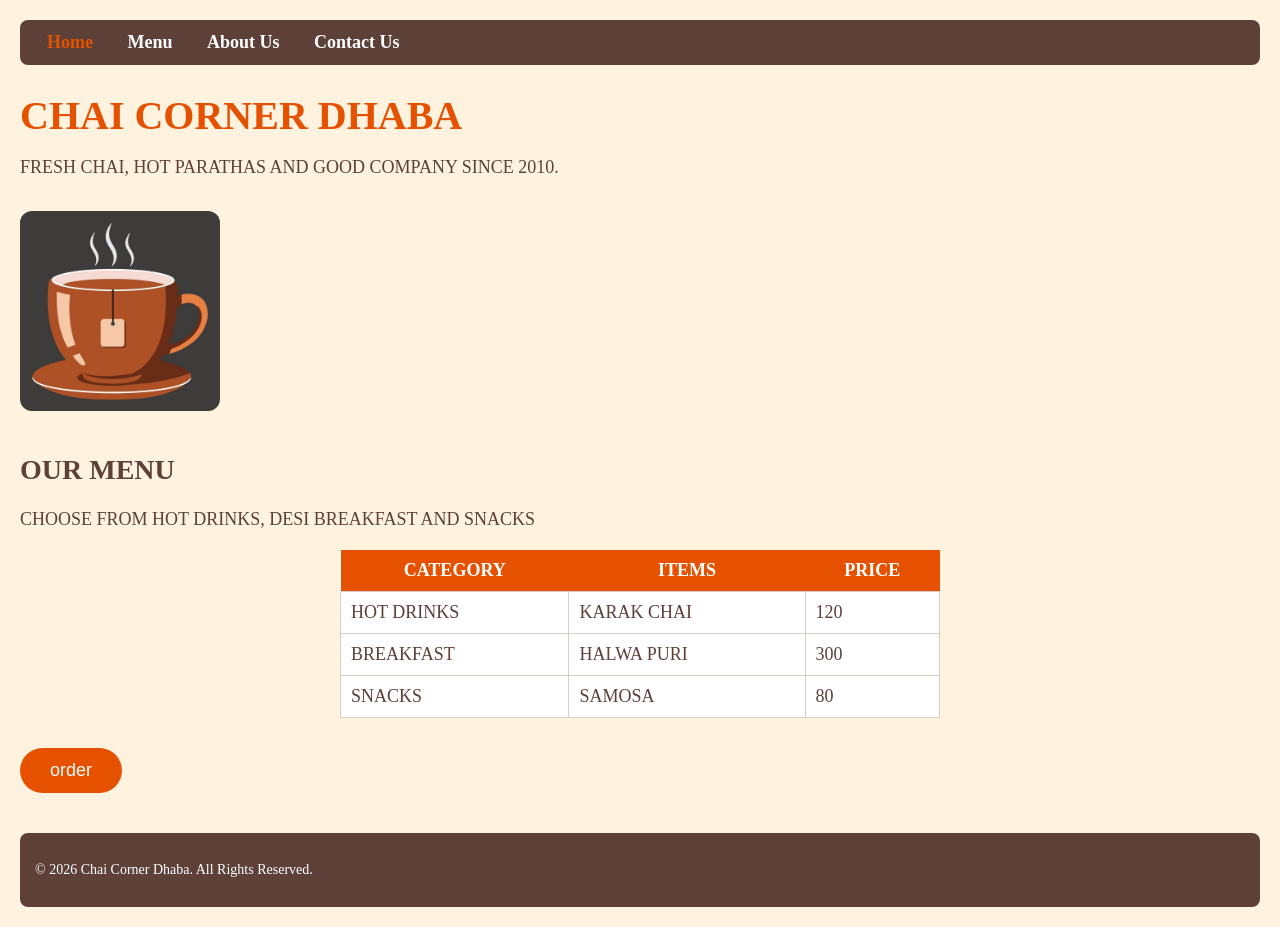
<file: index.html>
<!DOCTYPE html>
<html>
<head>
<title>CHAI CORNER DHABA</title>
<link rel="stylesheet" href="style.css">
</head>
<body>

    <!-- NAVIGATION BAR -->
    <nav class="navbar">
        <a href="index.html" class="active">Home</a>
        <a href="menu.html">Menu</a>
        <a href="about.html">About Us</a>
        <a href="contact.html">Contact Us</a>
    </nav>

<h1>CHAI CORNER DHABA</h1>
<p class="tagline">FRESH CHAI, HOT PARATHAS AND GOOD COMPANY SINCE 2010.</p>
<img src="image of chai.jpg" alt="a steaming cup of chai">
<h2>OUR MENU</h2>
<p>CHOOSE FROM HOT DRINKS, DESI BREAKFAST AND SNACKS</p>
<table>
    <tr>
    <th>CATEGORY</th>
    <th>ITEMS</th>
    <th>PRICE</th>
    </tr>
    <tr>
    <td>HOT DRINKS</td>
    <td>KARAK CHAI</td>
    <td>120</td>
    </tr>
    <tr>
    <td>BREAKFAST</td>
    <td>HALWA PURI</td>
    <td>300</td>
    </tr>
    <tr>
    <td>SNACKS</td>
    <td>SAMOSA</td>
    <td>80</td>
    </tr>
</table>
    <button onclick="orderchai()">order</button>

    <!-- FOOTER -->
    <footer>
        <p>&copy; 2026 Chai Corner Dhaba. All Rights Reserved.</p>
    </footer>

    <script>
        function orderchai(){
            console.log("ORDER BUTTON WAS CLICKED");
            window.alert("ORDER CONFIRMED! YOUR ORDER WILL ARRIVE SOON");
        }
    </script>

</body>
</html>
</file>
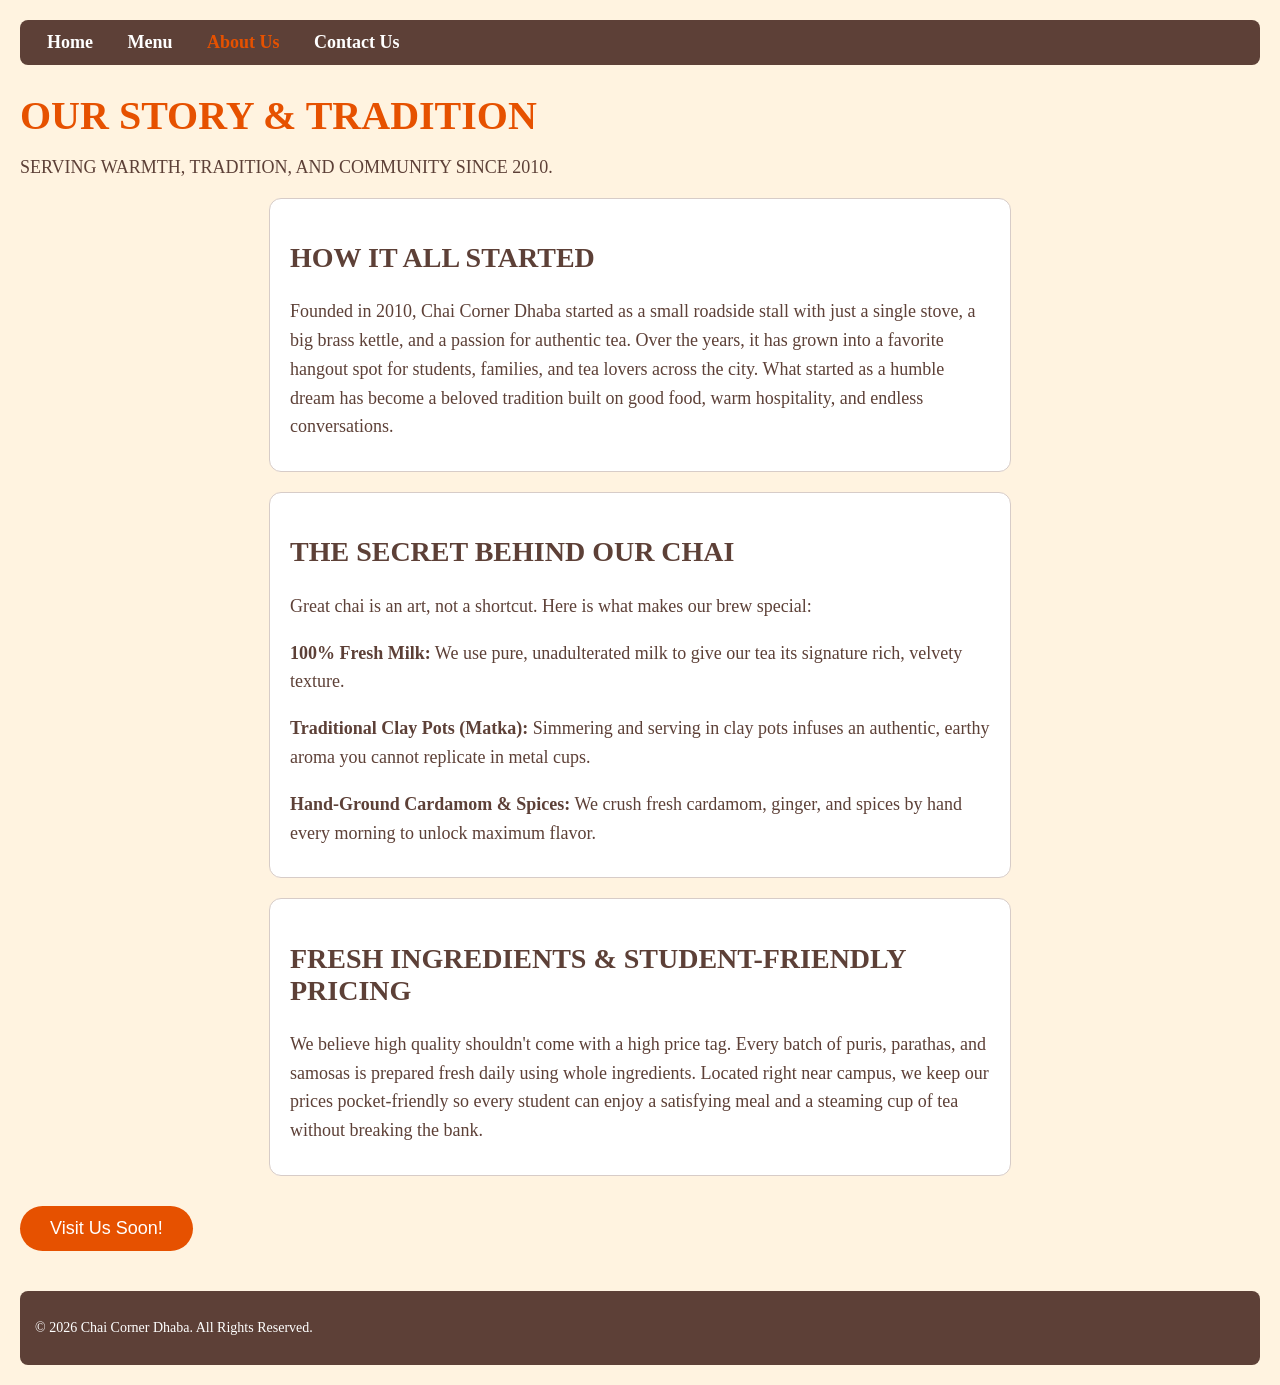
<file: about.html>
<!DOCTYPE html>
<html>
<head>
    <title>About Us - CHAI CORNER DHABA</title>
    <link rel="stylesheet" href="style.css">
</head>
<body>

    <!-- NAVIGATION BAR -->
    <nav class="navbar">
        <a href="index.html">Home</a>
        <a href="menu.html">Menu</a>
        <a href="about.html" class="active">About Us</a>
        <a href="contact.html">Contact Us</a>
    </nav>

    <h1>OUR STORY & TRADITION</h1>
    <p class="tagline">SERVING WARMTH, TRADITION, AND COMMUNITY SINCE 2010.</p>

    <!-- OUR STORY SECTION -->
    <div class="content-box">
        <h2>HOW IT ALL STARTED</h2>
        <p>Founded in 2010, Chai Corner Dhaba started as a small roadside stall with just a single stove, a big brass kettle, and a passion for authentic tea. Over the years, it has grown into a favorite hangout spot for students, families, and tea lovers across the city. What started as a humble dream has become a beloved tradition built on good food, warm hospitality, and endless conversations.</p>
    </div>

    <!-- THE SECRET BEHIND OUR CHAI -->
    <div class="content-box">
        <h2>THE SECRET BEHIND OUR CHAI</h2>
        <p>Great chai is an art, not a shortcut. Here is what makes our brew special:</p>
        <p><strong>100% Fresh Milk:</strong> We use pure, unadulterated milk to give our tea its signature rich, velvety texture.</p>
        <p><strong>Traditional Clay Pots (Matka):</strong> Simmering and serving in clay pots infuses an authentic, earthy aroma you cannot replicate in metal cups.</p>
        <p><strong>Hand-Ground Cardamom & Spices:</strong> We crush fresh cardamom, ginger, and spices by hand every morning to unlock maximum flavor.</p>
    </div>

    <!-- FRESH INGREDIENTS & STUDENT PRICING -->
    <div class="content-box">
        <h2>FRESH INGREDIENTS & STUDENT-FRIENDLY PRICING</h2>
        <p>We believe high quality shouldn't come with a high price tag. Every batch of puris, parathas, and samosas is prepared fresh daily using whole ingredients. Located right near campus, we keep our prices pocket-friendly so every student can enjoy a satisfying meal and a steaming cup of tea without breaking the bank.</p>
    </div>

    <!-- THANK YOU BUTTON -->
    <button onclick="thankVisitor()">Visit Us Soon!</button>

    <!-- FOOTER -->
    <footer>
        <p>&copy; 2026 Chai Corner Dhaba. All Rights Reserved.</p>
    </footer>

    <script>
        function thankVisitor() {
            window.alert("Thanks for visiting!");
        }
    </script>

</body>
</html>
</file>
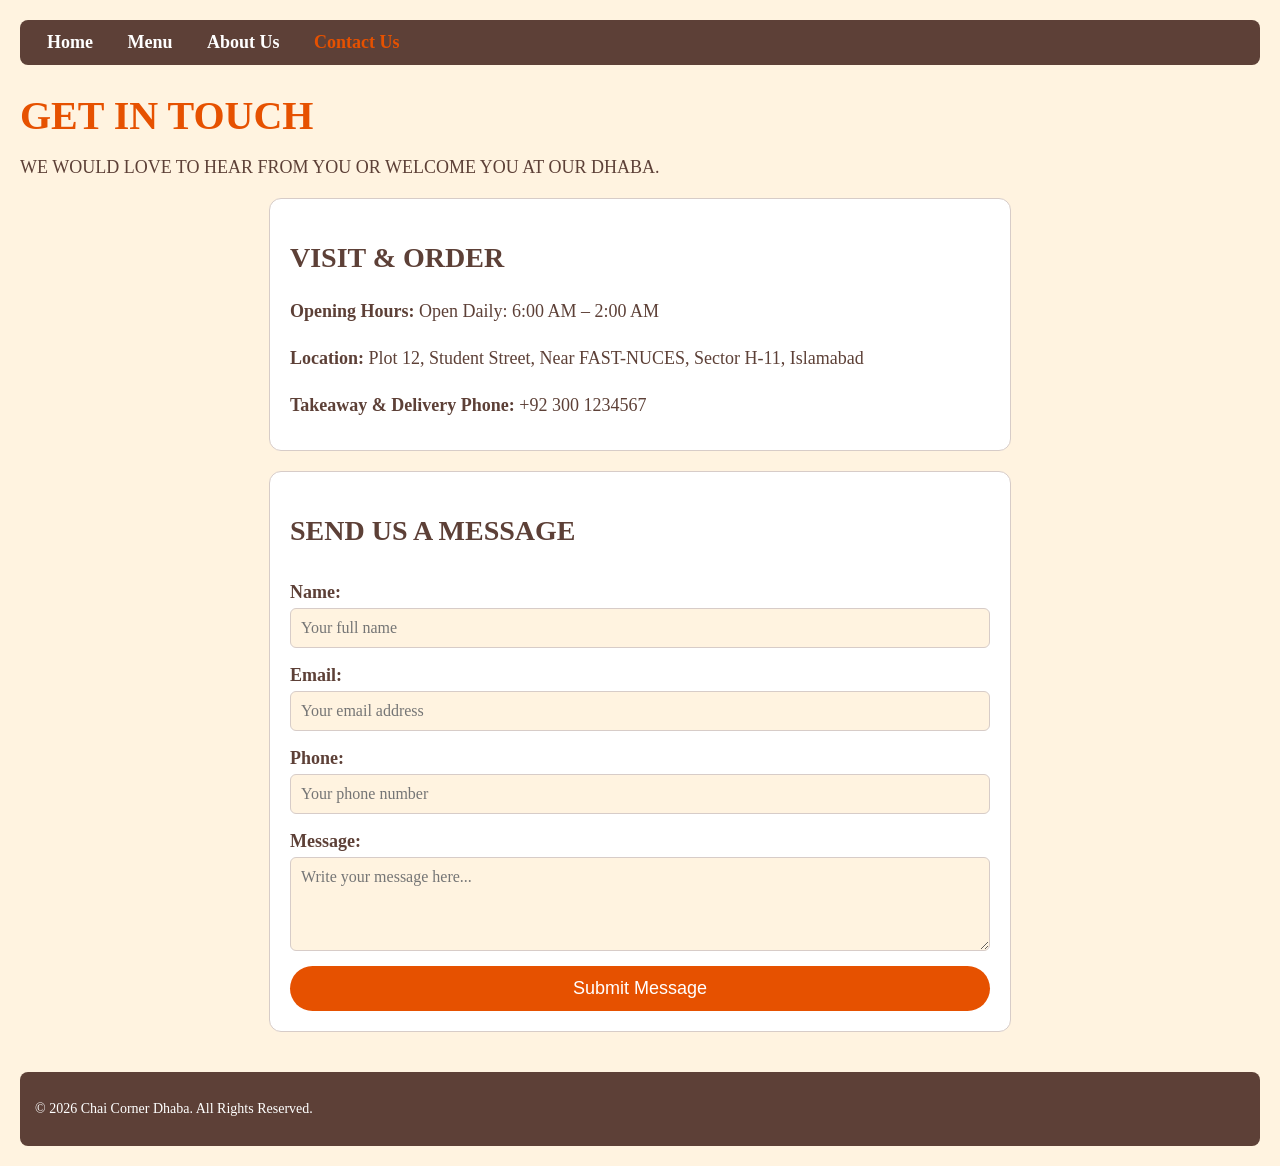
<file: contact.html>
<!DOCTYPE html>
<html>
<head>
    <title>Contact Us - CHAI CORNER DHABA</title>
    <link rel="stylesheet" href="style.css">
</head>
<body>

    <!-- NAVIGATION BAR -->
    <nav class="navbar">
        <a href="index.html">Home</a>
        <a href="menu.html">Menu</a>
        <a href="about.html">About Us</a>
        <a href="contact.html" class="active">Contact Us</a>
    </nav>

    <h1>GET IN TOUCH</h1>
    <p class="tagline">WE WOULD LOVE TO HEAR FROM YOU OR WELCOME YOU AT OUR DHABA.</p>

    <!-- INFORMATION BOX -->
    <div class="content-box">
        <h2>VISIT & ORDER</h2>
        <p><strong>Opening Hours:</strong> Open Daily: 6:00 AM – 2:00 AM</p>
        <p><strong>Location:</strong> Plot 12, Student Street, Near FAST-NUCES, Sector H-11, Islamabad</p>
        <p><strong>Takeaway & Delivery Phone:</strong> +92 300 1234567</p>
    </div>

    <!-- CONTACT FORM -->
    <div class="content-box">
        <h2>SEND US A MESSAGE</h2>
        <form onsubmit="submitForm(event)">
            <label for="name">Name:</label>
            <input type="text" id="name" required placeholder="Your full name">

            <label for="email">Email:</label>
            <input type="email" id="email" required placeholder="Your email address">

            <label for="phone">Phone:</label>
            <input type="tel" id="phone" placeholder="Your phone number">

            <label for="message">Message:</label>
            <textarea id="message" rows="4" required placeholder="Write your message here..."></textarea>

            <button type="submit">Submit Message</button>
        </form>
    </div>

    <!-- FOOTER -->
    <footer>
        <p>&copy; 2026 Chai Corner Dhaba. All Rights Reserved.</p>
    </footer>

    <script>
        function submitForm(event) {
            event.preventDefault(); // Stops the page from reloading
            window.alert("Thank you for your message!");
            document.querySelector("form").reset(); // Clears form fields
        }
    </script>

</body>
</html>
</file>
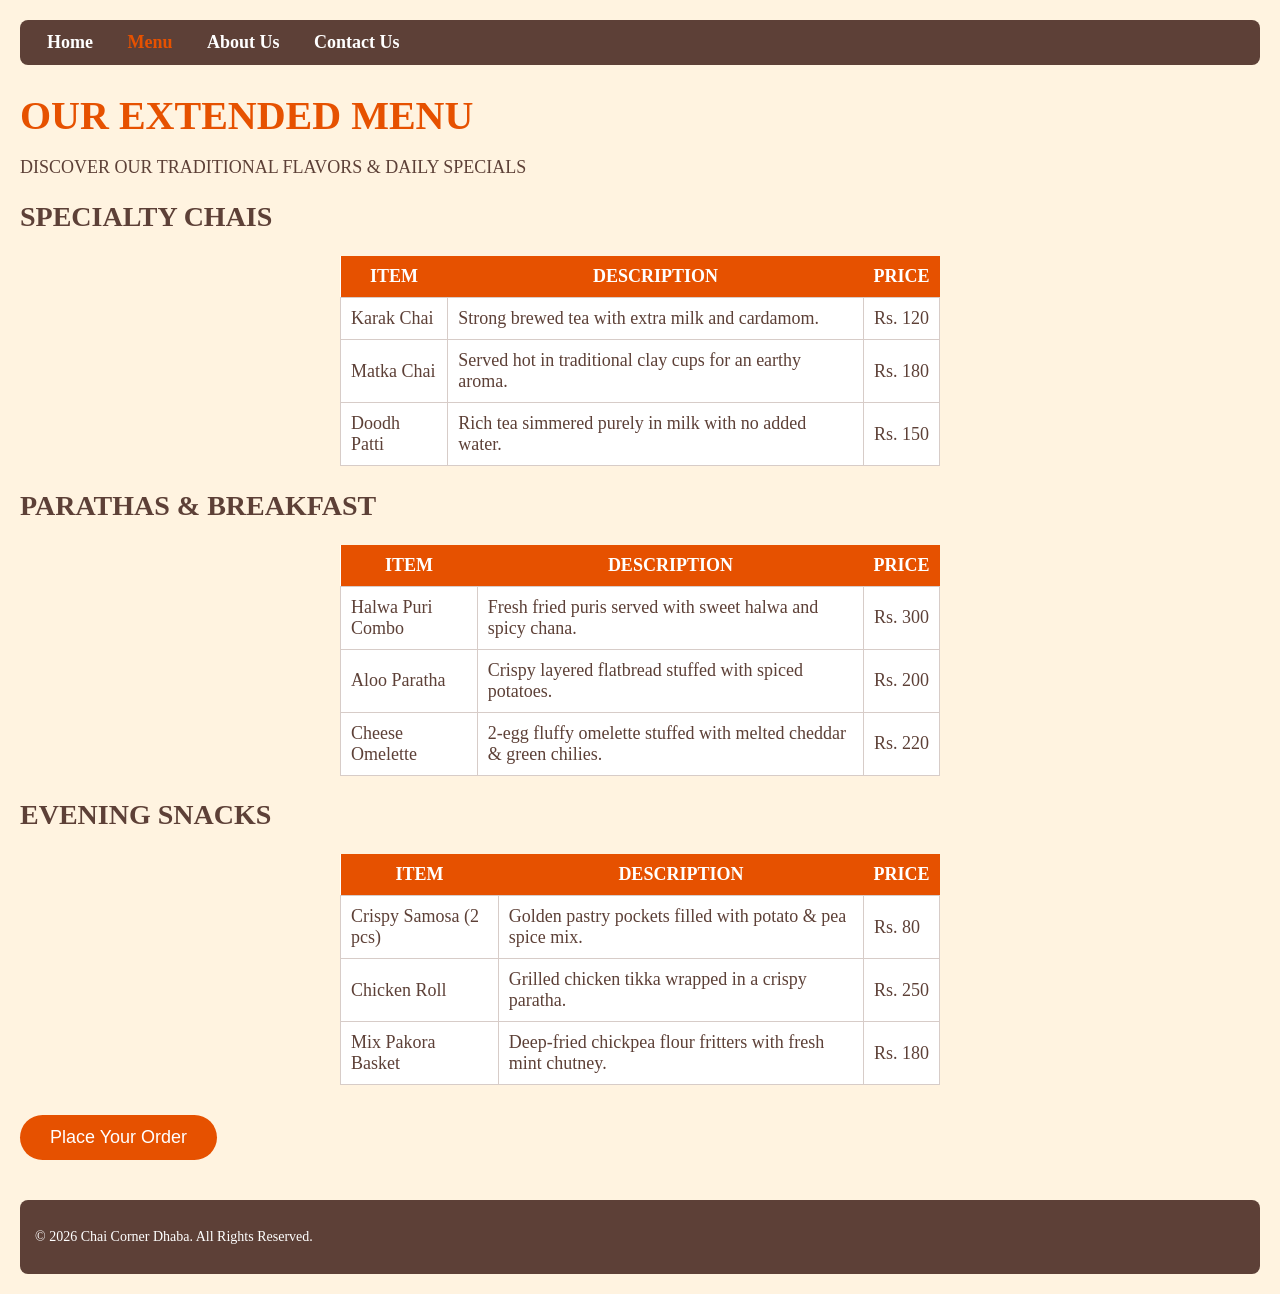
<file: menu.html>
<!DOCTYPE html>
<html>
<head>
    <title>Menu - CHAI CORNER DHABA</title>
    <link rel="stylesheet" href="style.css">
</head>
<body>

    <!-- NAVIGATION BAR -->
    <nav class="navbar">
        <a href="index.html">Home</a>
        <a href="menu.html" class="active">Menu</a>
        <a href="about.html">About Us</a>
        <a href="contact.html">Contact Us</a>
    </nav>

    <h1>OUR EXTENDED MENU</h1>
    <p class="tagline">DISCOVER OUR TRADITIONAL FLAVORS & DAILY SPECIALS</p>

    <!-- CATEGORY 1: SPECIALTY CHAIS -->
    <h2>SPECIALTY CHAIS</h2>
    <table>
        <tr>
            <th>ITEM</th>
            <th>DESCRIPTION</th>
            <th>PRICE</th>
        </tr>
        <tr>
            <td>Karak Chai</td>
            <td>Strong brewed tea with extra milk and cardamom.</td>
            <td>Rs. 120</td>
        </tr>
        <tr>
            <td>Matka Chai</td>
            <td>Served hot in traditional clay cups for an earthy aroma.</td>
            <td>Rs. 180</td>
        </tr>
        <tr>
            <td>Doodh Patti</td>
            <td>Rich tea simmered purely in milk with no added water.</td>
            <td>Rs. 150</td>
        </tr>
    </table>

    <!-- CATEGORY 2: PARATHAS & BREAKFAST -->
    <h2>PARATHAS & BREAKFAST</h2>
    <table>
        <tr>
            <th>ITEM</th>
            <th>DESCRIPTION</th>
            <th>PRICE</th>
        </tr>
        <tr>
            <td>Halwa Puri Combo</td>
            <td>Fresh fried puris served with sweet halwa and spicy chana.</td>
            <td>Rs. 300</td>
        </tr>
        <tr>
            <td>Aloo Paratha</td>
            <td>Crispy layered flatbread stuffed with spiced potatoes.</td>
            <td>Rs. 200</td>
        </tr>
        <tr>
            <td>Cheese Omelette</td>
            <td>2-egg fluffy omelette stuffed with melted cheddar & green chilies.</td>
            <td>Rs. 220</td>
        </tr>
    </table>

    <!-- CATEGORY 3: EVENING SNACKS -->
    <h2>EVENING SNACKS</h2>
    <table>
        <tr>
            <th>ITEM</th>
            <th>DESCRIPTION</th>
            <th>PRICE</th>
        </tr>
        <tr>
            <td>Crispy Samosa (2 pcs)</td>
            <td>Golden pastry pockets filled with potato & pea spice mix.</td>
            <td>Rs. 80</td>
        </tr>
        <tr>
            <td>Chicken Roll</td>
            <td>Grilled chicken tikka wrapped in a crispy paratha.</td>
            <td>Rs. 250</td>
        </tr>
        <tr>
            <td>Mix Pakora Basket</td>
            <td>Deep-fried chickpea flour fritters with fresh mint chutney.</td>
            <td>Rs. 180</td>
        </tr>
    </table>

    <!-- ORDER BUTTON -->
    <button onclick="placeOrder()">Place Your Order</button>

    <!-- FOOTER -->
    <footer>
        <p>&copy; 2026 Chai Corner Dhaba. All Rights Reserved.</p>
    </footer>

    <script>
        function placeOrder() {
            window.alert("Order placed!");
        }
    </script>

</body>
</html>
</file>
<file: style.css>
body{
    background-color: #fff3e0;
    color: #5d4037;
    font-family: Georgia,serif;
    font-size:18px;
    text-allign:center;
    margin:0;
    padding:20px;
}
h1{
    font-size:40px;
    color:#e65100;
    margin-bottom:5px;
}
h2{
    font-size:28px;
    color:#5d4037;
}
.tagline{
    font-size:italic;
}
img{
    width:200px;
    border-radius:12px;
    margin:15px 0;
}
table{
    margin:20px auto;
    border-collapse:collapse;
    width:90%;
    max-width:600px;
    background-color:#ffffff;
}
th{
    background-color:#e65100;
    color:#ffffff;
    padding:10px;
}
td{
    border:1px solid #d7ccc8;
    padding:10px;
}
button{
    background-color:#e65100;
    color:#ffffff;
    font-size: 18px;
    padding:12px 30px;
    border:none;
    border-radius:25px;
    cursor: pointer;
    margin-top:10px;
}
button:hover{
    background-color:#bf360c;
}

/* Navigation Bar Styles */
.navbar {
    background-color: #5d4037;
    padding: 12px;
    margin-bottom: 20px;
    border-radius: 8px;
}

.navbar a {
    color: #ffffff;
    text-decoration: none;
    font-size: 18px;
    margin: 0 15px;
    font-weight: bold;
}

.navbar a:hover {
    color: #fff3e0;
    text-decoration: underline;
}

.navbar a.active {
    color: #e65100;
}

/* Footer Styles */
footer {
    margin-top: 40px;
    padding: 15px;
    background-color: #5d4037;
    color: #ffffff;
    border-radius: 8px;
    font-size: 14px;
}

/* Content Box Styles for About Page */
.content-box {
    background-color: #ffffff;
    border: 1px solid #d7ccc8;
    border-radius: 12px;
    padding: 20px;
    margin: 20px auto;
    max-width: 700px;
    text-align: left;
}

.content-box p {
    line-height: 1.6;
    margin-bottom: 10px;
}

/* Form Input Styles */
form {
    display: flex;
    flex-direction: column;
}

label {
    font-weight: bold;
    margin-top: 12px;
    margin-bottom: 5px;
    color: #5d4037;
}

input, textarea {
    padding: 10px;
    border: 1px solid #d7ccc8;
    border-radius: 6px;
    font-family: Georgia, serif;
    font-size: 16px;
    margin-bottom: 5px;
    background-color: #fff3e0;
    color: #5d4037;
}

input:focus, textarea:focus {
    outline: 2px solid #e65100;
}
</file>
